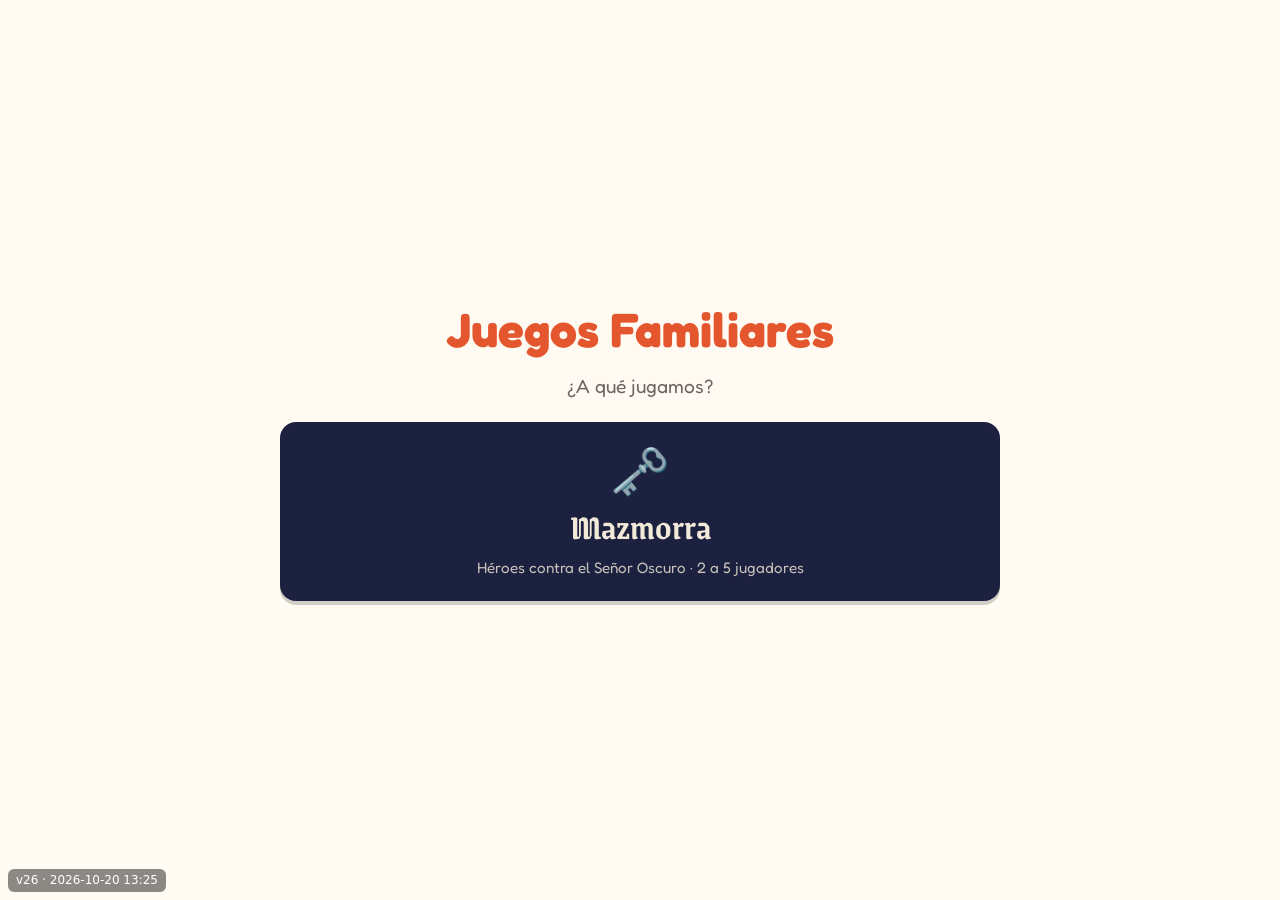
<file: index.html>
<!doctype html>
<html lang="es">
<head>
  <meta charset="utf-8">
  <meta name="viewport" content="width=device-width, initial-scale=1">
  <title>Juegos Familiares</title>
  <link rel="preconnect" href="https://fonts.googleapis.com">
  <link rel="preconnect" href="https://fonts.gstatic.com" crossorigin>
  <link href="https://fonts.googleapis.com/css2?family=Fredoka:wght@400;600&family=Grenze+Gotisch:wght@600&display=swap" rel="stylesheet">
  <link rel="stylesheet" href="styles.css?v=26">
</head>
<body>
  <main>
    <h1>Juegos Familiares</h1>
    <p class="ayuda">¿A qué jugamos?</p>

    <!-- Un enlace por juego. Cada juego vive en su propia carpeta. -->
    <nav class="juegos">
      <a class="juego mazmorra" href="mazmorra/">
        <span class="icono" aria-hidden="true">🗝️</span>
        <span class="nombre">Mazmorra</span>
        <span class="detalle">Héroes contra el Señor Oscuro · 2 a 5 jugadores</span>
      </a>
    </nav>
  </main>
<script src="version.js?v=26"></script>
</body>
</html>
</file>
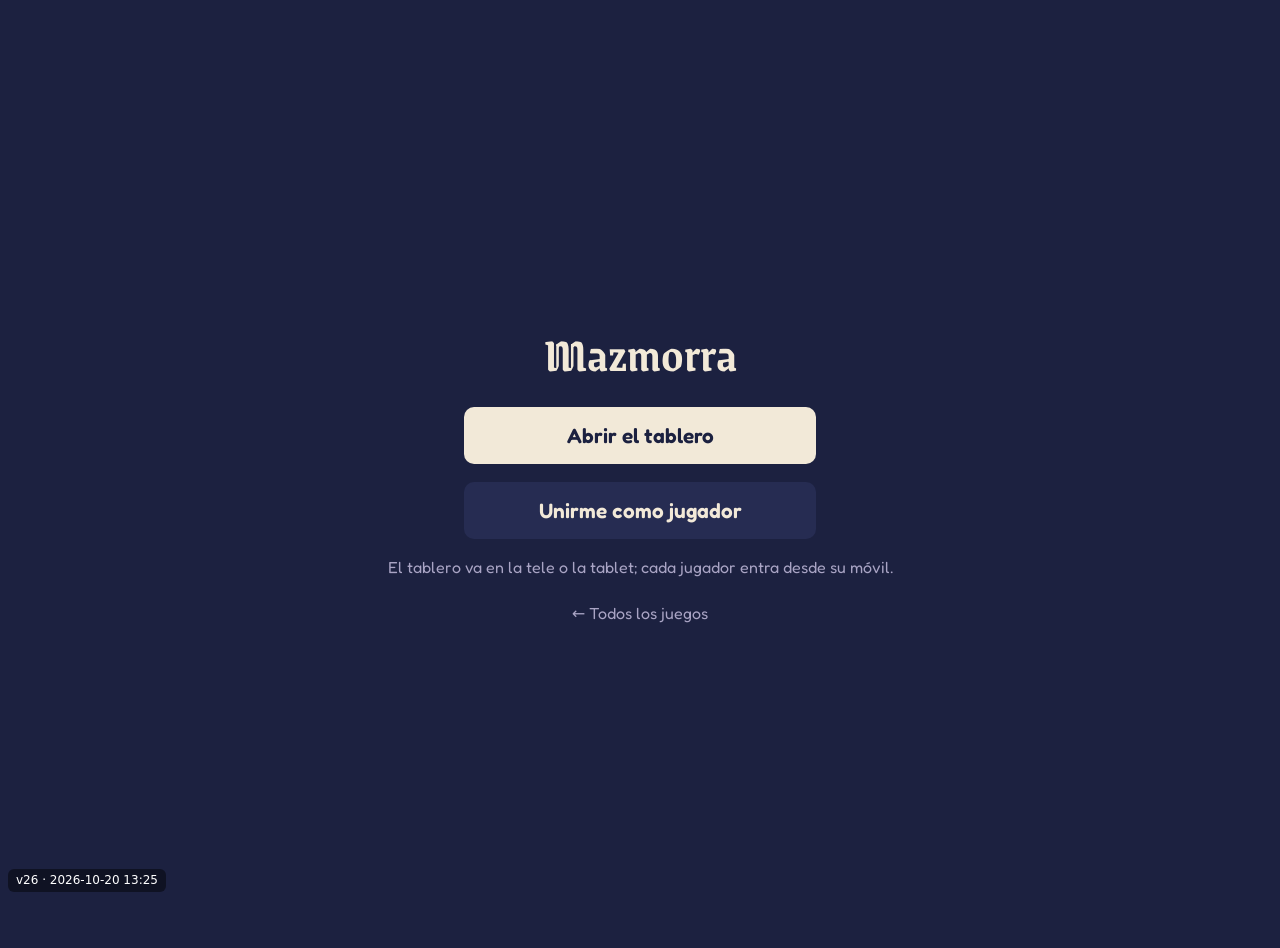
<file: mazmorra/index.html>
<!doctype html>
<html lang="es">
<head>
<meta charset="utf-8">
<meta name="viewport" content="width=device-width, initial-scale=1">
<title>Mazmorra – prueba de humo</title>
<link href="https://fonts.googleapis.com/css2?family=Fredoka:wght@400;600&family=Grenze+Gotisch:wght@600&display=swap" rel="stylesheet">
<style>
  body { margin: 0; min-height: 100vh; display: flex; flex-direction: column; align-items: center; justify-content: center; gap: 18px;
         background: #1C2140; color: #F2E9D8; font-family: 'Fredoka', system-ui, sans-serif; padding: 24px; text-align: center; }
  h1 { font-family: 'Grenze Gotisch', serif; font-weight: 600; font-size: 3rem; margin: 0; }
  a { display: block; width: min(320px, 100%); padding: 16px; border-radius: 10px; text-decoration: none; font-size: 1.3rem; font-weight: 600; }
  .tablero { background: #F2E9D8; color: #1C2140; }
  .mando { background: #262C52; color: #F2E9D8; }
  p { color: #A9A4C4; margin: 0; }
  a.volver { width: auto; padding: 8px; font-size: 1rem; font-weight: 400; color: #A9A4C4; }
</style>
</head>
<body>
  <h1>Mazmorra</h1>
  <a class="tablero" href="host.html">Abrir el tablero</a>
  <a class="mando" href="mando.html">Unirme como jugador</a>
  <p>El tablero va en la tele o la tablet; cada jugador entra desde su móvil.</p>
  <a class="volver" href="../">← Todos los juegos</a>
<script src="../version.js?v=26"></script>
</body>
</html>
</file>
<file: styles.css>
/* Estilos de la portada (selección de juego). Cada juego trae los suyos en su carpeta. */
:root {
  --fondo: #fffaf2;
  --texto: #2b2b2b;
  --tenue: #6b6460;
  --acento: #e4572e;
}

* { box-sizing: border-box; }

body {
  margin: 0;
  min-height: 100vh;
  display: flex;
  align-items: center;
  justify-content: center;
  padding: 24px 16px;
  font-family: 'Fredoka', system-ui, sans-serif;
  background: var(--fondo);
  color: var(--texto);
  text-align: center;
}

main { width: 100%; max-width: 720px; display: flex; flex-direction: column; gap: 16px; }
h1 { color: var(--acento); font-size: clamp(2rem, 7vw, 3rem); margin: 0; }
.ayuda { color: var(--tenue); font-size: 1.2rem; margin: 0; }

.juegos {
  display: grid;
  grid-template-columns: repeat(auto-fit, minmax(220px, 1fr));
  gap: 16px;
  margin-top: 8px;
}

.juego {
  display: flex; flex-direction: column; align-items: center; gap: 6px;
  padding: 24px 16px; border-radius: 16px;
  text-decoration: none;
  box-shadow: 0 4px 0 rgba(0, 0, 0, .18);
}
.juego:active { transform: translateY(3px); box-shadow: 0 1px 0 rgba(0, 0, 0, .18); }
.juego .icono { font-size: 3rem; line-height: 1; }
.juego .nombre { font-size: 1.8rem; font-weight: 600; }
.juego .detalle { font-size: .95rem; opacity: .8; }

/* Colores de cada juego */
.mazmorra { background: #1C2140; color: #F2E9D8; }
.mazmorra .nombre { font-family: 'Grenze Gotisch', serif; font-size: 2.2rem; }
</file>
